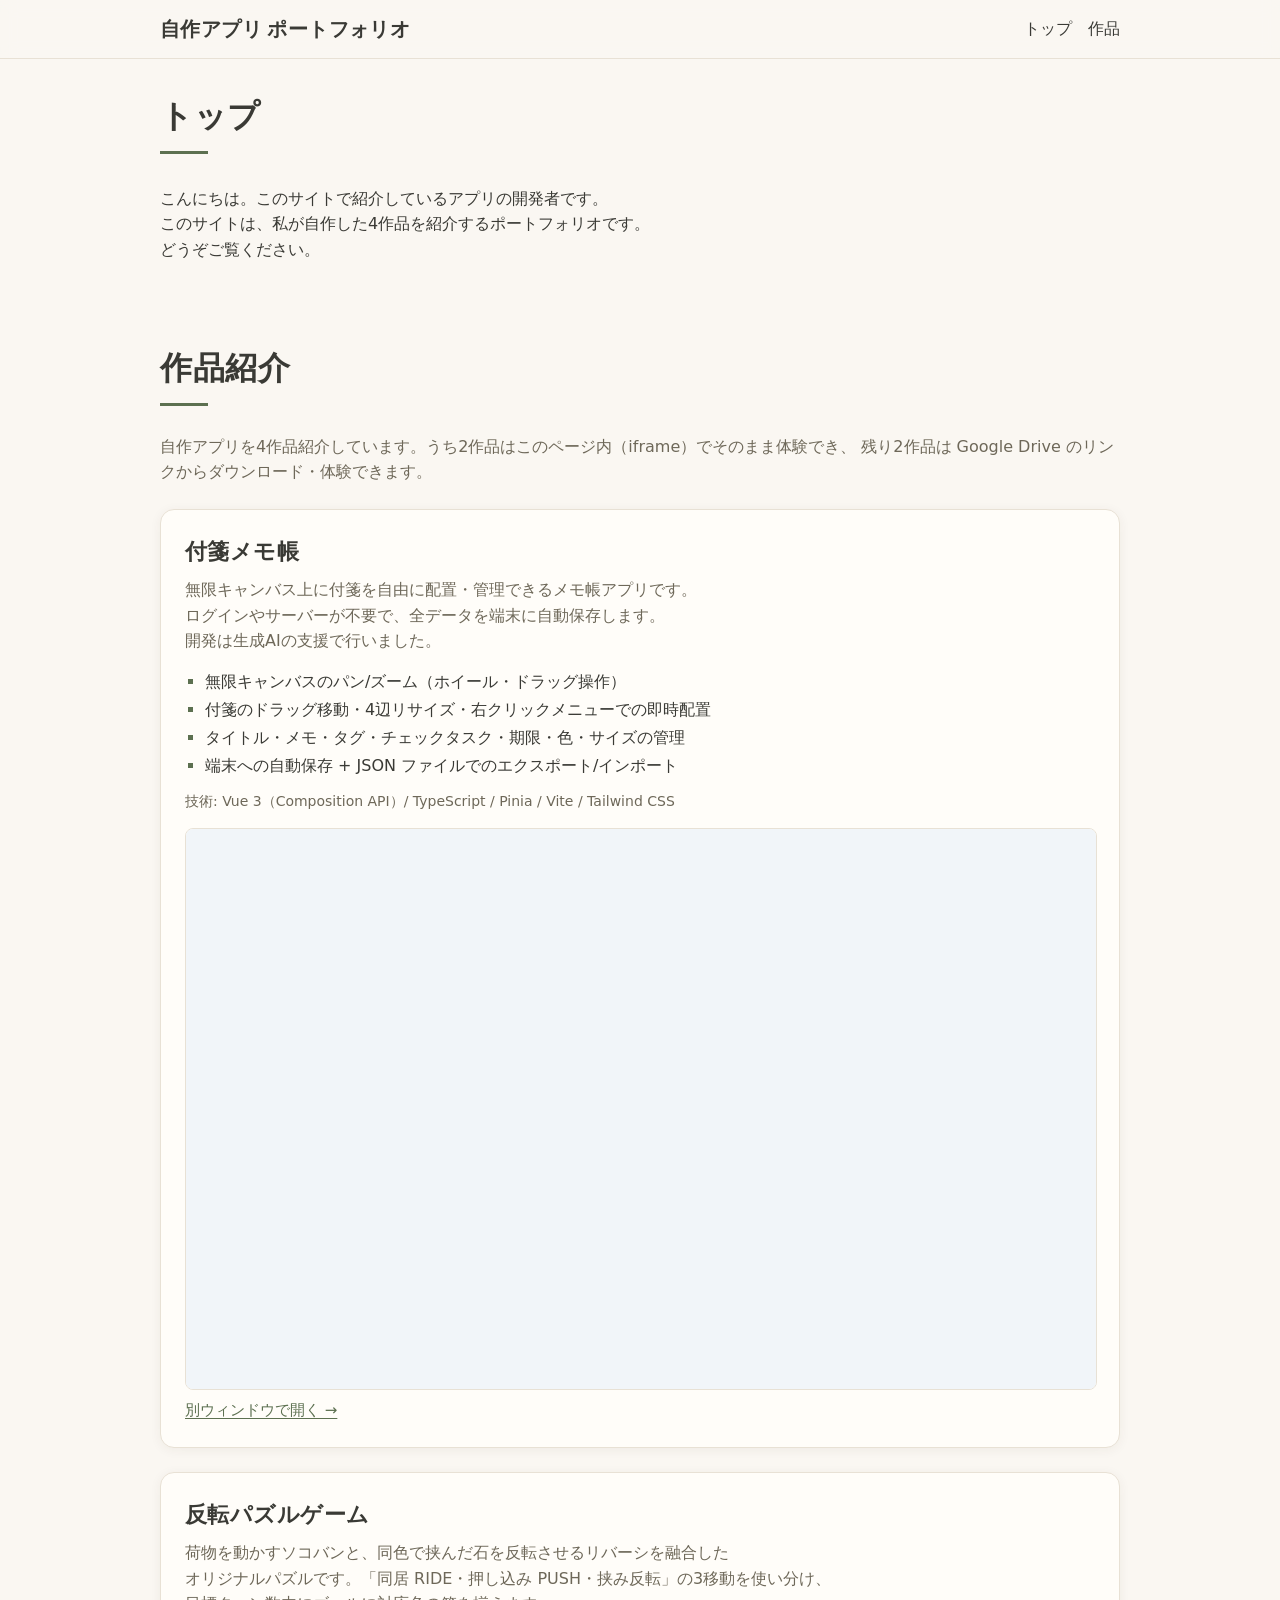
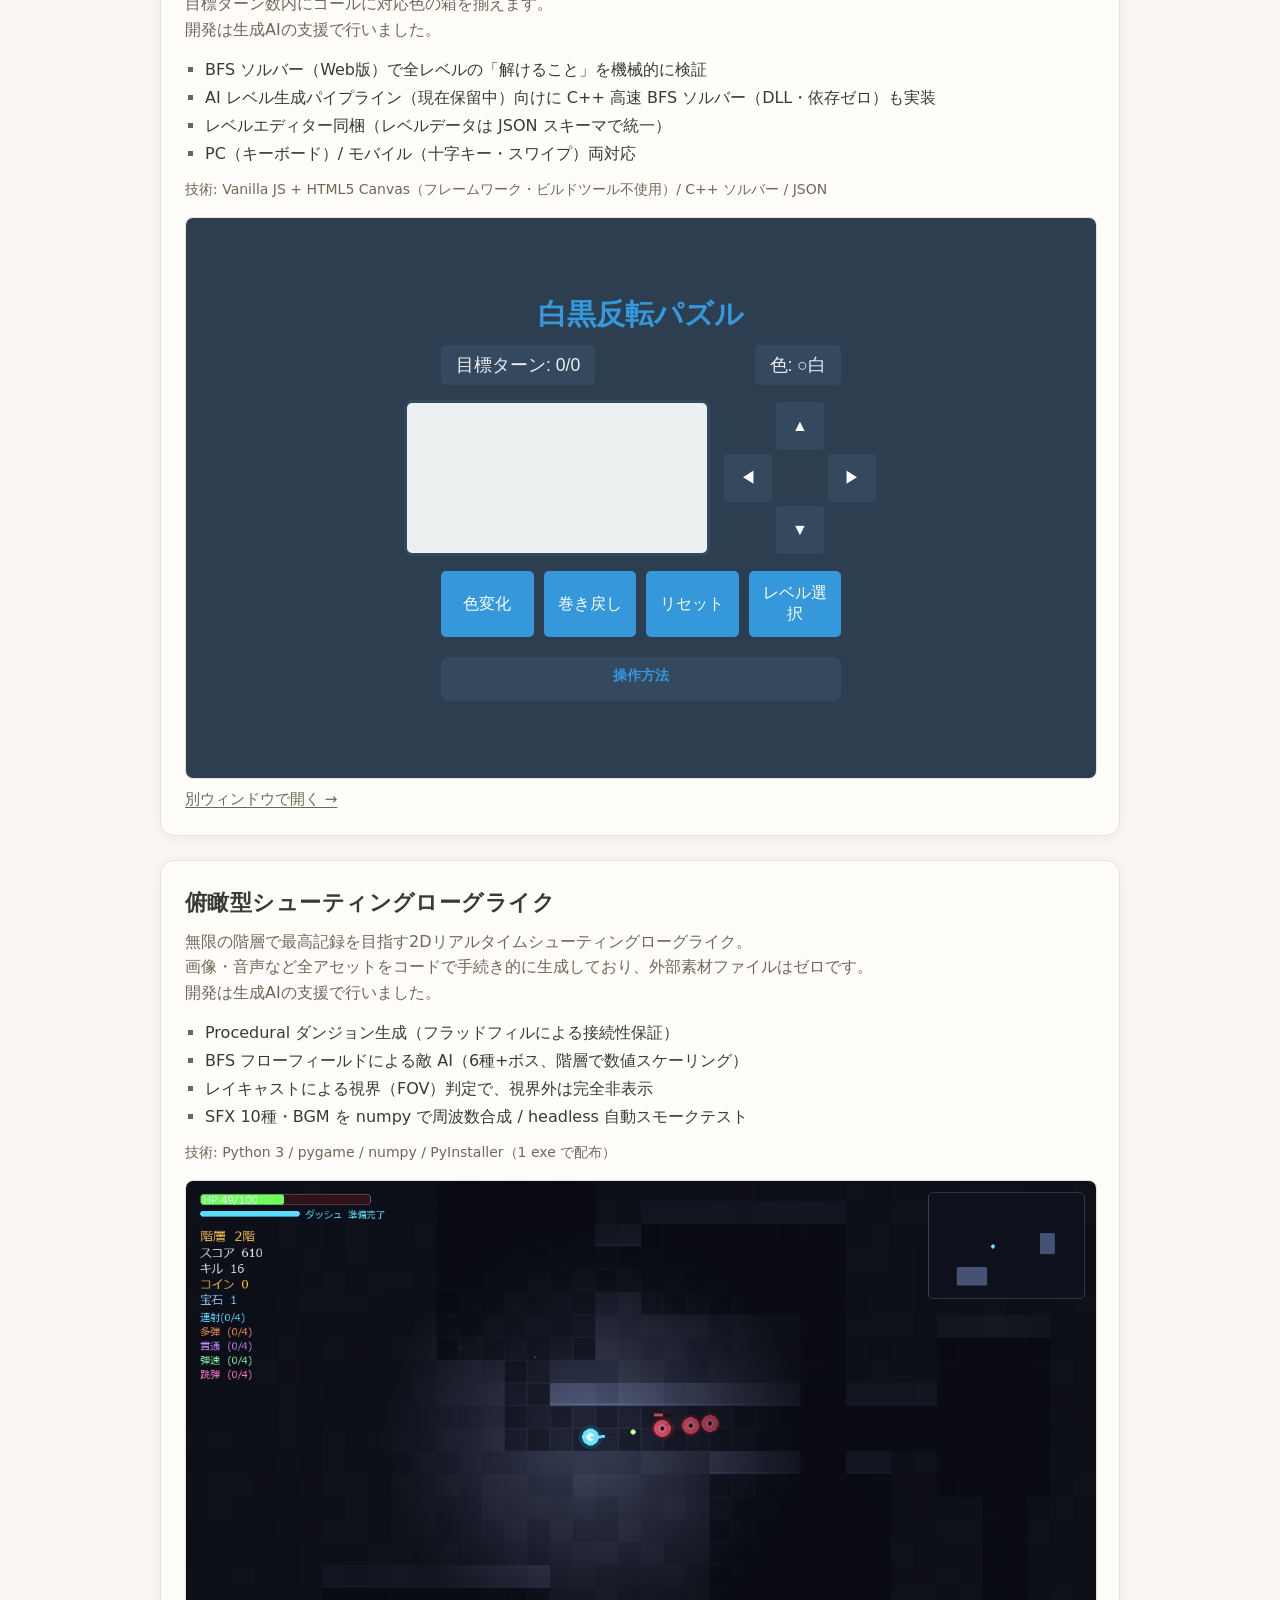
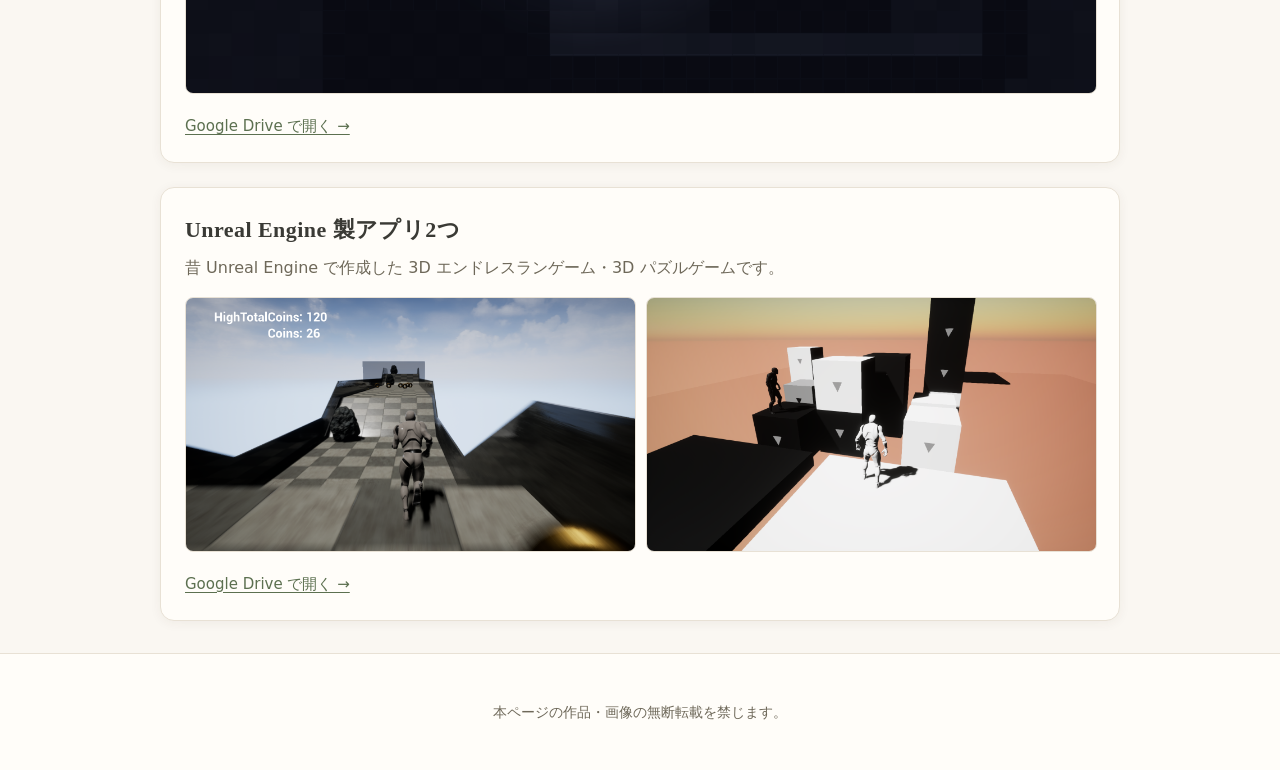
<file: index.html>
<!DOCTYPE html>
<html lang="ja">

<head>
  <meta charset="utf-8">
  <meta name="viewport" content="width=device-width, initial-scale=1">
  <title>自作アプリ ポートフォリオ</title>
  <meta name="description" content="自作アプリ4作品（反転パズルゲーム・付箋メモ帳・その他2作品は Google Drive リンク）を紹介するポートフォリオサイトです。">
  <!-- ファビコン(ブラウザのタブに表示される小アイコン)
       背景 #faf7f2 に #5c7050 の左上→右下スラッシュ。
       生成スクリプト: 直下フォルダの gen_favicon.py (16/32/48/64px) -->
  <link rel="icon" href="favicon.ico">

  <!-- CSP(防御の二重化): このページは JS を使わず、読むのは style.css と iframe(同一フォルダ)のみなので、
       同一オリジンの 'self' のみ許可する。
       - 外部リンク(Google Drive 等)はクリックによるナビゲーションのため CSP の対象外。
       - メールを mailto: リンクで掲載した場合は、frame-src に mailto: を併記して再有効化が必要。
- 注意: frame-ancestors(このページを誰が iframe に埋め込めるかの制限)は meta では無視される仕様。
          GitHub Pages はレスポンスヘッダを設定できないため、frame-ancestors は未設定(projectManage/05 文書参照)。 -->
  <meta http-equiv="Content-Security-Policy"
    content="default-src 'self'; script-src 'self'; style-src 'self'; img-src 'self' data:; font-src 'self' data:; connect-src 'self'; frame-src 'self'; object-src 'none'; base-uri 'self'">

  <!-- サイト全体のスタイル CSS(このページで外部から読むのはこの 1 ファイルだけ) -->
  <link rel="stylesheet" href="style.css">
</head>

<body>

  <!-- キーボードの Tab キーで「本文へスキップ」できるようにするリンク
       (マウスでは見えない、キーボードでフォーカスしたときだけ表示) -->
  <a class="skip-link" href="#main">本文へスキップ</a>

  <!-- ============================================================
       ヘッダー(ヘッダーはスクロールしても上に見えるように sticky)
       ============================================================ -->
  <header class="site-header">
    <div class="container">
      <h1 class="site-name">
        <a href="#about">自作アプリ ポートフォリオ</a>
      </h1>

      <!-- ナビゲーション(各セクションへのジャンプリンク) -->
      <nav class="nav" aria-label="ページ内ナビ">
        <a href="#about">トップ</a>
        <a href="#works">作品</a>
      </nav>
    </div>
  </header>

  <!-- ============================================================
       メイン(ページ本体)
       ============================================================ -->
  <main id="main">

    <!-- ------------------------------------------------------------
         セクション 1: トップ(軽い自己紹介+サイト案内)
         ------------------------------------------------------------ -->
    <section class="section" id="about">
      <div class="container">
        <h2 class="section-title">トップ</h2>
        <p>
          こんにちは。このサイトで紹介しているアプリの開発者です。<br>
          このサイトは、私が自作した4作品を紹介するポートフォリオです。<br>
          どうぞご覧ください。
        </p>
      </div>
    </section>

    <!-- ------------------------------------------------------------
         セクション 2: 作品紹介(iframe × 2 + Google Drive リンク × 2)
         ------------------------------------------------------------ -->
    <section class="section" id="works">
      <div class="container">
        <h2 class="section-title">作品紹介</h2>
        <p class="section-subtitle">
          自作アプリを4作品紹介しています。うち2作品はこのページ内（iframe）でそのまま体験でき、
          残り2作品は Google Drive のリンクからダウンロード・体験できます。
        </p>

        <!-- 作品 1: 付箋メモ帳 -->
        <article class="work-card">
          <h3>付箋メモ帳</h3>
          <p class="work-desc">
            無限キャンバス上に付箋を自由に配置・管理できるメモ帳アプリです。<br>
            ログインやサーバーが不要で、全データを端末に自動保存します。<br>
            開発は生成AIの支援で行いました。
          </p>
          <ul class="work-points">
            <li>無限キャンバスのパン/ズーム（ホイール・ドラッグ操作）</li>
            <li>付箋のドラッグ移動・4辺リサイズ・右クリックメニューでの即時配置</li>
            <li>タイトル・メモ・タグ・チェックタスク・期限・色・サイズの管理</li>
            <li>端末への自動保存 + JSON ファイルでのエクスポート/インポート</li>
          </ul>
          <p class="work-tech">技術: Vue 3（Composition API）/ TypeScript / Pinia / Vite / Tailwind CSS</p>

          <!-- iframe = 別のページを「枠」の中に埋め込むための要素
                title: スクリーンリーダー(画面の音声読み上げ)に作品の内容を伝えるための説明
                loading="lazy": 画面に近づいてから読み込む遅延読み込み
               sandbox は付けない(理由は下) -->
          <!-- 作品は同一オリジン(同じフォルダ)にあるため、
               sandbox(iframe の権限制限)は不要です。
               付箋メモ帳は localStorage を使うため、仮に sandbox を付けた場合は
               allow-same-origin を併用する必要があります(付けない方針)。 -->
          <!-- 注意: 付箋メモ帳は type="module" のため file:// では開けず
               確認は HTTP サーバーで行ってください。
               (詳細は projectManage/04-embed-sticky-note.md) -->
          <div class="frame-box">
            <iframe src="subpage_StickyNote_To-Do_List/" title="付箋メモ帳のデモ" loading="lazy">
            </iframe>
          </div>

          <!-- iframe が開けない場合への保険として、別ウィンドウで開くリンク -->
          <a class="open-link" href="subpage_StickyNote_To-Do_List/">
            別ウィンドウで開く →
          </a>
        </article>

        <!-- 作品 2: 反転パズルゲーム -->
        <article class="work-card">
          <h3>反転パズルゲーム</h3>
          <p class="work-desc">
            荷物を動かすソコバンと、同色で挟んだ石を反転させるリバーシを融合した<br>
            オリジナルパズルです。「同居 RIDE・押し込み PUSH・挟み反転」の3移動を使い分け、<br>
            目標ターン数内にゴールに対応色の箱を揃えます。<br>
            開発は生成AIの支援で行いました。
          </p>
          <ul class="work-points">
            <li>BFS ソルバー（Web版）で全レベルの「解けること」を機械的に検証</li>
            <li>AI レベル生成パイプライン（現在保留中）向けに C++ 高速 BFS ソルバー（DLL・依存ゼロ）も実装</li>
            <li>レベルエディター同梱（レベルデータは JSON スキーマで統一）</li>
            <li>PC（キーボード）/ モバイル（十字キー・スワイプ）両対応</li>
          </ul>
          <p class="work-tech">技術: Vanilla JS + HTML5 Canvas（フレームワーク・ビルドツール不使用）/ C++ ソルバー / JSON</p>

          <!-- iframe (上の付箋メモ帳と同じ理由で sandbox なし)
               作品は「白黒パズルゲーム」自体が同一オリジン(同じフォルダ)にあるため、
               sandbox(iframe の権限制限)は不要です。 -->
          <div class="frame-box">
            <iframe src="subpage_inversion_puzzleGame/" title="白黒反転パズルゲームのデモ(白黒反転×リバーシ)" loading="lazy">
            </iframe>
          </div>

          <a class="open-link" href="subpage_inversion_puzzleGame/">
            別ウィンドウで開く →
          </a>
        </article>

        <!-- 作品 3: 俯瞰型シューティングローグライク(Google Drive リンク)
             iframe で埋め込めないので、名前・説明・Drive リンクのみ提示する。
             外部リンクなので target="_blank" rel="noopener" を付ける。 -->
        <article class="work-card">
          <h3>俯瞰型シューティングローグライク</h3>
          <p class="work-desc">
            無限の階層で最高記録を目指す2Dリアルタイムシューティングローグライク。<br>
            画像・音声など全アセットをコードで手続き的に生成しており、外部素材ファイルはゼロです。<br>
            開発は生成AIの支援で行いました。
          </p>
          <ul class="work-points">
            <li>Procedural ダンジョン生成（フラッドフィルによる接続性保証）</li>
            <li>BFS フローフィールドによる敵 AI（6種+ボス、階層で数値スケーリング）</li>
            <li>レイキャストによる視界（FOV）判定で、視界外は完全非表示</li>
            <li>SFX 10種・BGM を numpy で周波数合成 / headless 自動スモークテスト</li>
          </ul>
          <p class="work-tech">技術: Python 3 / pygame / numpy / PyInstaller（1 exe で配布）</p>
          <!-- スクリーンショット(作品のサムネイル。同じフォルダ内なので CSP は変更不要) -->
          <div class="work-media">
            <img src="images/shooter-roguelike.png"
              alt="俯瞰型シューティングローグライクのスクリーンショット（暗いダンジョン・ネオン風のドットキャラ・右下のミニマップ）"
              loading="lazy">
          </div>
          <a class="open-link" href="https://drive.google.com/file/d/1xkpP_lIa9QJGqptc31HvReGniFCcrPeO/view?usp=sharing"
            target="_blank" rel="noopener">
            Google Drive で開く →
          </a>
        </article>

        <!-- 作品 4: Unreal Engine 製アプリ集(zip・Google Drive リンク)
             同様に iframe なしで、Drive リンクからダウンロードして体験する形。 -->
        <article class="work-card">
          <h3>Unreal Engine 製アプリ2つ</h3>
          <p class="work-desc">
            昔 Unreal Engine で作成した 3D エンドレスランゲーム・3D パズルゲームです。
          </p>
          <!-- 2作品のスクリーンショットを横に2枚並べて提示 -->
          <div class="work-gallery">
            <img src="images/ue4-endless-runner.png" alt="Unreal Engine 製の3D エンドレスランゲームのスクリーンショット" loading="lazy">
            <img src="images/ue4-puzzle.png" alt="Unreal Engine 製の3D パズルゲームのスクリーンショット" loading="lazy">
          </div>
          <a class="open-link" href="https://drive.google.com/file/d/1MQ4qNojA8Aj94VcCPi1uTk0CzJrMk6jt/view?usp=sharing"
            target="_blank" rel="noopener">
            Google Drive で開く →
          </a>
        </article>
      </div>
    </section>

  </main>

  <!-- ============================================================
       フッター(ページの一番下)
       ============================================================ -->
  <footer class="site-footer">
    <div class="container">
      <p>本ページの作品・画像の無断転載を禁じます。</p>
    </div>
  </footer>

</body>

</html>
</file>
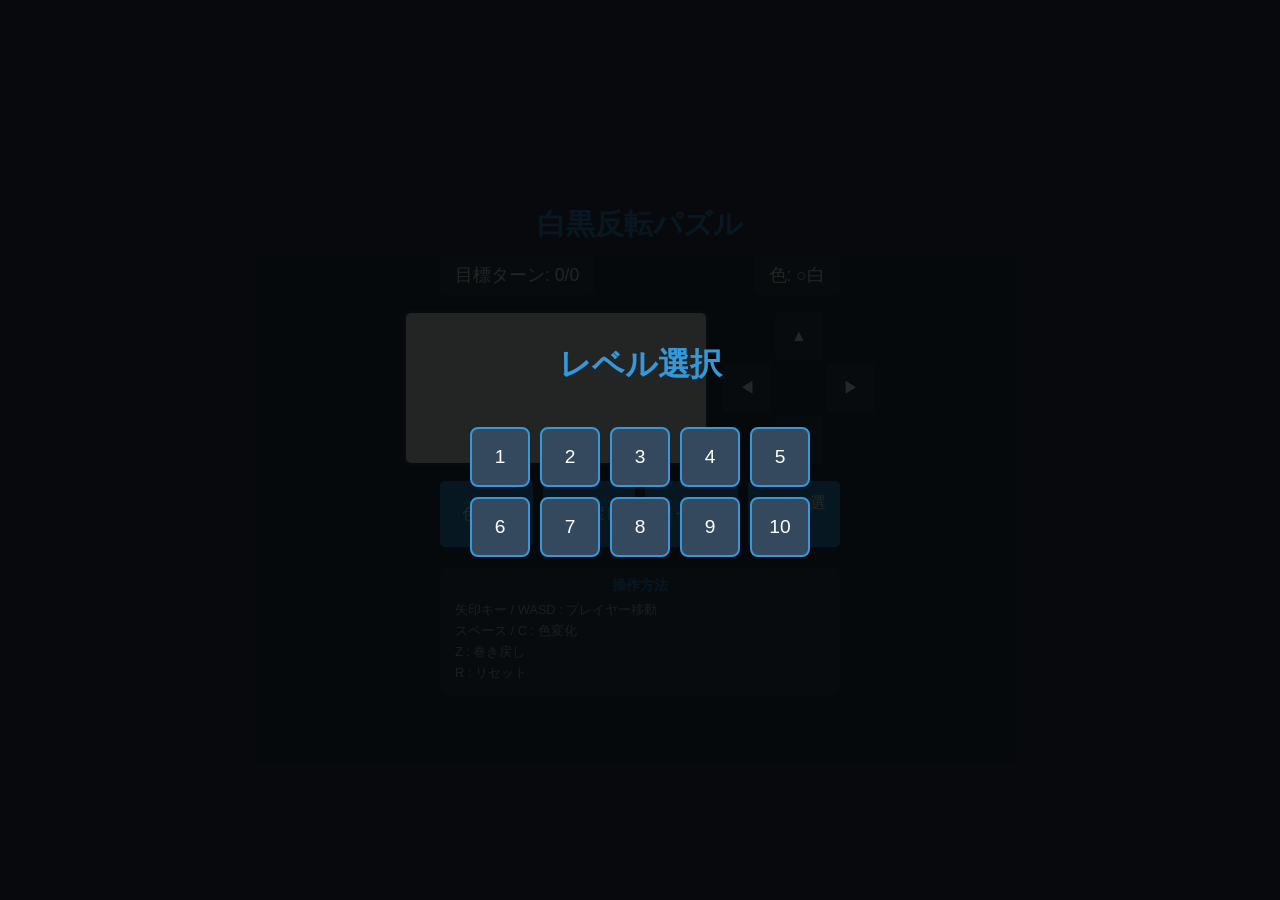
<file: subpage_inversion_puzzleGame/index.html>
<!DOCTYPE html>
<html lang="ja">
<head>
  <meta charset="UTF-8">
  <meta name="viewport" content="width=device-width, initial-scale=1.0, maximum-scale=1.0, user-scalable=no">
  <meta http-equiv="Content-Security-Policy" content="default-src 'self'; script-src 'self'; style-src 'self'; img-src 'self' data:; connect-src 'self'">
  <link rel="icon" href="favicon.ico">
  <title>白黒反転パズル</title>
  <link rel="stylesheet" href="css/style.css">
</head>
<body>
  <div id="app">
    <header>
      <h1>白黒反転パズル</h1>
      <div id="status-bar">
        <span id="turn-display">目標ターン: 0/0</span>
        <span id="color-display">色: ○白</span>
      </div>
    </header>
    <main>
      <div id="game-area">
        <canvas id="game-canvas"></canvas>
        <div id="d-pad">
          <div class="d-pad-spacer"></div>
          <button class="d-pad-btn" data-dir="up" aria-label="上">▲</button>
          <div class="d-pad-spacer"></div>
          <button class="d-pad-btn" data-dir="left" aria-label="左">◀</button>
          <div class="d-pad-center"></div>
          <button class="d-pad-btn" data-dir="right" aria-label="右">▶</button>
          <div class="d-pad-spacer"></div>
          <button class="d-pad-btn" data-dir="down" aria-label="下">▼</button>
          <div class="d-pad-spacer"></div>
        </div>
      </div>
      <div id="controls-dpad">
        <div id="controls">
          <button id="btn-color-change">色変化</button>
          <button id="btn-undo">巻き戻し</button>
          <button id="btn-reset">リセット</button>
          <button id="btn-level-select">レベル選択</button>
        </div>
        <div id="d-pad-portrait">
          <div class="d-pad-spacer"></div>
          <button class="d-pad-btn" data-dir="up" aria-label="上">▲</button>
          <div class="d-pad-spacer"></div>
          <button class="d-pad-btn" data-dir="left" aria-label="左">◀</button>
          <div class="d-pad-center"></div>
          <button class="d-pad-btn" data-dir="right" aria-label="右">▶</button>
          <div class="d-pad-spacer"></div>
          <button class="d-pad-btn" data-dir="down" aria-label="下">▼</button>
          <div class="d-pad-spacer"></div>
        </div>
      </div>
      <div id="help-section">
        <h3>操作方法</h3>
        <div id="help-pc" class="hidden">
          <p>矢印キー / WASD : プレイヤー移動</p>
          <p>スペース / C : 色変化</p>
          <p>Z : 巻き戻し</p>
          <p>R : リセット</p>
        </div>
        <div id="help-mobile" class="hidden">
          <p>十字キーボタン / パズルスワイプ : プレイヤー移動</p>
          <p>「色変化」ボタン : 色変化</p>
          <p>「巻き戻し」ボタン : 1ターン戻す</p>
          <p>「リセット」ボタン : 最初からやり直す</p>
        </div>
      </div>
    </main>
    <div id="level-select" class="hidden">
      <h2>レベル選択</h2>
      <div id="level-grid"></div>
    </div>
    <div id="message-overlay" class="hidden">
      <div id="message-box">
        <h2 id="message-title"></h2>
        <p id="message-text"></p>
        <div id="message-buttons"></div>
      </div>
    </div>
  </div>
  <script src="js/levels.js"></script>
  <script src="js/loadlevels.js"></script>
  <script src="js/render.js"></script>
  <script src="js/rules.js"></script>
  <script src="js/game.js"></script>
  <script src="js/input.js"></script>
  <script src="js/ui.js"></script>
  <script src="js/main.js"></script>
</body>
</html>
</file>
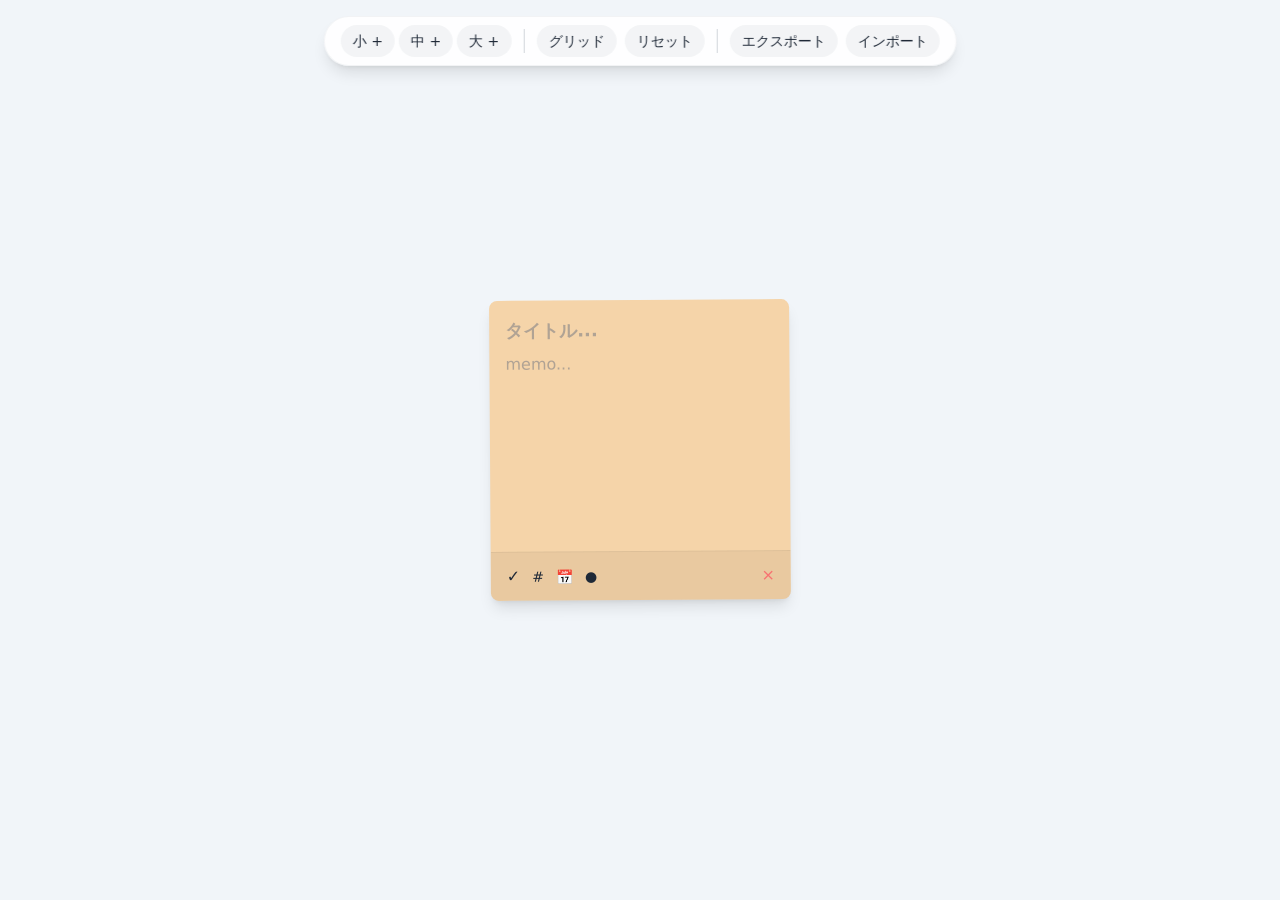
<file: subpage_StickyNote_To-Do_List/index.html>
<!DOCTYPE html>
<html lang="ja">

<head>
  <meta charset="UTF-8" />
  <meta name="viewport" content="width=device-width, initial-scale=1.0, maximum-scale=1.0, user-scalable=no" />
  <meta http-equiv="Content-Security-Policy"
    content="default-src 'self'; script-src 'self'; style-src 'self'; img-src 'self' data:; font-src 'self' data:; connect-src 'self'; object-src 'none'; base-uri 'self'" />
  <link rel="icon" type="image/svg+xml" href="./favicon.svg" />
  <link rel="icon" type="image/x-icon" sizes="16x16 32x32 48x48" href="./favicon.ico" />
  <title>StickyNote To-Do</title>
  <script type="module" crossorigin src="./assets/index-BU7TmOU6.js"></script>
  <link rel="stylesheet" crossorigin href="./assets/index-DiC_dYvA.css">
</head>

<body class="bg-slate-100 overflow-hidden">
  <div id="app"></div>
</body>

</html>
</file>
<file: style.css>
/* ============================================================
   Integrated_MySite — サイト全体のスタイル
   （HTML/CSS は初心者が読みやすいことを最優先に書いています）
   ------------------------------------------------------------
   このファイルの構成:
   0. テーマ(色の設定)
   1. 基本(リセット・フォント・共通ルール)
   2. レイアウト(中央寄せのコンテナ等)
   3. スキップリンク(キーボード用)
   4. ヘッダー(サイト名・ナビ)
   5. セクション共通
   6. 作品紹介(iframe コンテナ)
   7. フッター
   8. レスポンシブ(モバイル対応)
   9. アクセシビリティ
   ============================================================ */

/* ============================================================
    0. テーマ(色・フォント・影の設定)
    ------------------------------
    色・フォント・影が 1 か所にまとまっていて、後で変えやすいようにしています。
    「--変数名: 値;」は "CSS 変数(カスタムプロパティ)" と呼ばれ、
    下で var(--変数名) と書いて使い回します。
    ============================================================ */
:root {
  /*
   * 配色方針:「派手じゃないけど少しおしゃれに」
   * ・背景は純白ではなく、あたたかいクリーム色(雑誌のような柔らかさ)
   * ・アクセントは 1 色だけ鼠緑(くすんだグリーン)にして、リンクや強調にだけ使う
   */

  /* 背景と文字 */
  --bg: #faf7f2;
  /* ページ全体の背景色(クリーム) */
  --fg: #3a3a35;
  /* 本文の文字色(あたたかいチャコール) */
  --fg-muted: #6e6859;
  /* 薄い文字(説明・フッター)。背景に対して WCAG AA(4.5:1)以上を確保 */

  /*
   * アクセント(差し色)は 1 色だけ決めて、リンクや強調に使う。
   * 色味は鼠緑のまま、文字の視認性(WCAG AA 4.5:1)が達する濃さに調整済み。
   */
  --accent: #5c7050;
  /* アクセントのメイン(鼠緑) */
  --accent-dark: #48593f;
  /* hover 用の濃い鼠緑 */

  /* カード・枠線・影 */
  --card: #fffdf9;
  /* カード(作品カード等)の背景(白より少しクリーム寄り) */
  --border: #e8e1d5;
  /* 薄い線の枠線(あたたかいライトグレー) */
  --shadow-sm: 0 2px 12px rgba(60, 55, 40, 0.06);
  /* カードの常態のやわらかい影 */
  --shadow-md: 0 8px 24px rgba(60, 55, 40, 0.10);
  /* hover 時の少し強めの影 */

  /*
   * フォントは 2 種類(どちらも端末にもともとあるシステムフォント):
   * ・見出し(h1/h2/h3)= 明朝系(serif)。雑誌のようなエディトリアルな質感が出る
   * ・本文(body)= ゴシック系(sans-serif)。読みやすいのでそのまま
   * 順番は優先順。手前にあるフォントが端末に無い場合は後ろへフォールバックします。
   */
  --font-serif: "Yu Mincho", "YuMincho",
    "Hiragino Mincho ProN", "Hiragino Mincho Pro",
    "BIZ UDPMincho", "Noto Serif JP", "MS Mincho", serif;
  --font-sans: system-ui, -apple-system, "Segoe UI",
    "Hiragino Kaku Gothic ProN", "Noto Sans JP", sans-serif;
}

/* ============================================================
   1. 基本(リセット・フォント・共通ルール)
   ------------------------------------------------------------
   "リセット" = ブラウザごとに異なる既定の余白を揃えること。
   ============================================================ */

/* HTML 全体の設定 */
html {
  /* リンクにジャンプしたとき、スクロールが滑らかになる */
  scroll-behavior: smooth;
  /* ヘッダーが固定で重なる分だけ、ジャンプ位置を上げるための余白 */
  scroll-padding-top: 6rem;
}

/* body = 画面全体。余白を 0 にして背景・文字色を決める */
body {
  margin: 0;
  background-color: var(--bg);
  color: var(--fg);

  /*
   * フォントは「システムフォント」(端末がもともと持っているフォント)を使う。
   * インターネットからフォントをダウンロードしないので、
   * 読み込みが速く、オフラインでもある程度綺麗に表示されます。
   * 本文はゴシック系(sans-serif)で読みやすいフォント。
   */
  font-family: var(--font-sans);
  font-size: 16px;
  line-height: 1.6;
  /* 行間のゆとり。読みやすさのため */
}

/*
 * 見出し(h1/h2/h3)だけ明朝系(serif)にする。
 * 本文のゴシック系(sans-serif)との対比が出ることで、
 * 「派手じゃないけど少しおしゃれな」雑誌風の質感が出ます。
 * letter-spacing で字間を少し広げると、明朝はより上品に見えます。
 */
h1,
h2,
h3 {
  font-family: var(--font-serif);
  letter-spacing: 0.02em;
}

/* リンク共通(色・飾り) */
a {
  color: var(--accent);
  text-decoration: underline;
  /* 下線があるのはアクセシビリティ上好み */
  text-underline-offset: 0.2em;
  /* 下線を少し離して、明朝文字と被らないように */
}

/* リンクをホバー(マウスをのせる)したときに濃くする */
a:hover {
  color: var(--accent-dark);
}

/* ============================================================
   2. レイアウト(中央寄せのコンテナ等)
   ------------------------------------------------------------
   ウィンドウ幅が広いと、本文が左右に伸びすぎて読みにくいので、
   コンテナで最大幅を決めて中央寄せにする。
   ============================================================ */

/* コンテナ = 中身を最大 960px まで中央に置く枠 */
.container {
  max-width: 960px;
  margin: 0 auto;
  /* 左右の余白を自動で等分(=中央寄せ) */
  padding-left: 1.5rem;
  padding-right: 1.5rem;
}

/* 見出しの共通(本文の h2) */
h2 {
  /*
   * clamp(下限, 推奨値, 上限) = 画面幅に応じてサイズが滑らかに変化し、
   * それでも下限〜上限の範囲内に収まる関数。
   * メディアクエリを増やさずに、スマホ〜大画面まで自然な大きさに見えます。
   */
  font-size: clamp(1.5rem, 1.2rem + 1.2vw, 2rem);
  margin: 0 0 1rem;
}

/* ============================================================
   3. スキップリンク(キーボード用)
   ------------------------------------------------------------
   キーボードの Tab キーでページを操作する人用。
   画面の先頭に「本文へスキップ」というリンクを置き、
   通常は隠していて、フォーカス(選択)されたときだけ見せる。
   ============================================================ */
.skip-link {
  position: absolute;
  top: -3rem;
  /* 隠す(画面の上に出す) */
  left: 1rem;
  background-color: var(--accent);
  color: #ffffff;
  padding: 0.5rem 1rem;
  border-radius: 0 0 8px 8px;
  text-decoration: none;
  z-index: 100;
}

/* フォーカスされたときだけ見せる */
.skip-link:focus {
  top: 0;
}

/* ============================================================
   4. ヘッダー(サイト名・ナビ)
   ------------------------------------------------------------
   固定(fixed)で、スクロールしても見えるようにする。
   ============================================================ */
.site-header {
  position: sticky;
  /* 上に来ると止まる。fixed より軽量 */
  top: 0;
  z-index: 10;
  background-color: rgba(250, 247, 242, 0.85);
  /* クリームの半透明(背景色と同じ系統) */
  border-bottom: 1px solid var(--border);

  /*
   * backdrop-filter: ヘッダーの"うしろ"を見ながらぼかす効果。
   * CSS のみで書けるので、JavaScript 不要。
   * Safari 系ブラウザ向けの -webkit- 付きも併記しておくと安全です。
   */
  backdrop-filter: blur(8px);
  -webkit-backdrop-filter: blur(8px);
}

/* ヘッダーの中身は flex 並び(左に名前、右にナビ) */
.site-header .container {
  display: flex;
  align-items: center;
  /* 縦の中心を揃える */
  justify-content: space-between;
  /* 左右に分ける */
  flex-wrap: wrap;
  /* 幅が狭いとき、ナビが折り返せるように */
  gap: 0.5rem 1rem;
  padding-top: 0.75rem;
  padding-bottom: 0.75rem;
}

/* サイト名 h1(見出し共通で明朝系になるため、少し強調) */
.site-header .site-name {
  margin: 0;
  font-size: 1.25rem;
  font-weight: 700;
}

/* サイト名をリンクでトップ(#about)までジャンプさせる */
.site-name a {
  text-decoration: none;
  color: var(--fg);
}

/* ナビの中のリンク */
.nav {
  display: flex;
  flex-wrap: wrap;
  /* 狭いとき折り返す */
  gap: 0.25rem 1rem;
}

.nav a {
  display: inline-block;
  padding: 0.25rem 0;
  text-decoration: none;
  color: var(--fg);
  font-weight: 500;
}

/* ナビのリンクにホバーでアクセント色 */
.nav a:hover {
  color: var(--accent);
}

/* ============================================================
   5. セクション共通
   ============================================================ */
.section {
  /* セクション上下に大きめの余白。広い余白は「呼吸感」と呼ばれ、上品さを生む */
  padding: 2rem 0;
}

/* セクション見出し h2
   太い下線ではなく、::after で"見出しの下の短いアクセント線"を描く。
   ::after = その要素の"最後"に、見えない箱を 1 つ追加できる擬似要素。
   全幅の下線より短線の方が、エディトリアル(雑誌風)で洗練された印象になります。 */
.section-title {
  color: var(--fg);
  display: inline-block;
  position: relative;
  /* ::after を見出しの座標基準で置くため */
  padding-bottom: 0.75rem;
}

/* 短いアクセント線(装飾) */
.section-title::after {
  content: "";
  /* 見える文字を空にする(線だけ出したい) */
  position: absolute;
  /* 見出しの真下に重ねて置く */
  left: 0;
  bottom: 0;
  width: 3rem;
  /* 線は 3rem(48px)だけ。全幅にしない */
  height: 3px;
  background-color: var(--accent);
}

/* セクション見出しの下にある短い説明文 */
.section-subtitle {
  margin: 0.75rem 0 0;
  color: var(--fg-muted);
}

/* ============================================================
   6. 作品紹介(iframe コンテナ)
   ------------------------------------------------------------
   各作品を「カード」にまとめる。
   ============================================================ */

/* 作品カード 1 枚(影と角丸で"ふわっとした質感"を出す) */
.work-card {
  background-color: var(--card);
  border: 1px solid var(--border);
  border-radius: 14px;
  padding: 1.5rem;
  margin-top: 1.5rem;
  box-shadow: var(--shadow-sm);
  /* 常態のやわらかい影 */

  /*
   * transition = 状態が変わったとき(こちらへ移動したとき等)、
   * 値をいきなり切り替えず、時間をかけて滑らかに変化させる指定。
   * transform と box-shadow の 2 つだけ滑らかにします。
   */
  transition: transform 0.25s ease, box-shadow 0.25s ease;
}

/* hover(マウスをのせる)したとき、カードが少し浮き上がる。
   "micro-interaction(微細な動き)"と呼ばれ、サイトが"生きている"印象になります。 */
.work-card:hover {
  transform: translateY(-3px);
  /* 3px だけ上に */
  box-shadow: var(--shadow-md);
  /* 影が強くなる → 浮いているように見える */
}

/* 見出し h3 */
.work-card h3 {
  margin: 0 0 0.5rem;
  font-size: 1.375rem;
}

/* 作品説明 */
.work-card .work-desc {
  margin: 0 0 1rem;
  color: var(--fg-muted);
}

/* 作品の特長箇条書き（説明の下・iframe/画像の上に出す） */
.work-card .work-points {
  margin: 0 0 0.75rem;
  padding-left: 1.25rem;
  list-style: square;
  /* 四角いマーカー */
}

/* マーカー(■)だけアクセント色に */
.work-card .work-points li::marker {
  color: var(--accent);
}

.work-card .work-points li {
  margin-bottom: 0.25rem;
  line-height: 1.5;
}

/* 使用技術の1行（小さめの補足情報として扱う） */
.work-card .work-tech {
  margin: 0 0 1rem;
  font-size: 0.875rem;
  color: var(--fg-muted);
}

/* スクリーンショット(iframe で開けない Drive 作品用)
   幅はカードいっぱいに伸び、高さは元の比率を保つ */
.work-card .work-media,
.work-card .work-gallery {
  margin: 0 0 0.75rem;
}

.work-card .work-media img,
.work-card .work-gallery img {
  display: block;
  width: 100%;
  height: auto;
  border: 1px solid var(--border);
  border-radius: 8px;
}

/* 2枚並べるギャラリー（Unreal Engine 作品用） */
.work-card .work-gallery {
  display: grid;
  grid-template-columns: 1fr 1fr;
  gap: 0.75rem;
}

/*
 * 枠 = iframe を包む箱。
 *
 * 高さ 560px を「固定」で与えている理由:
 *   iframe はデフォルトで高さが 150px 程度にしかならないため、
 *   外側の箱に必ず高さを設定する必要があります。
 *   本サイトは JavaScript を使わない方針のため、
 *   内容の高さに合わせるには postMessage を使う必要がありますが、
 *   それが不可なので、十分大きく固定して
 *   iframe 内の軽いスクロールは許容する方針にした。
 * (将来、iframe 内容の高さに自動追従させたい場合は、
 *  projectManage/progress.md の「iframe 高さ自動調整」へ)
 */
.frame-box {
  width: 100%;
  height: 560px;
  border: 1px solid var(--border);
  border-radius: 8px;
  overflow: hidden;
  /* 角丸に収めるため */
  background-color: #ffffff;
}

.frame-box iframe {
  width: 100%;
  height: 100%;
  border: 0;
  display: block;
  /* iframe 下に 1px 余白ができる現象を防ぐ */
}

/* 「別ウィンドウで開く」リンク */
.work-card .open-link {
  display: inline-block;
  margin-top: 0.5rem;
  font-size: 0.9375rem;
}

/* ============================================================
    7. フッター
    ============================================================ */
.site-footer {
  border-top: 1px solid var(--border);
  background-color: var(--card);
  /* 末端だけ少しクリームを濃くして、ページを柔らかく閉じる */
  padding: 2rem 0;
  text-align: center;
  color: var(--fg-muted);
  font-size: 0.9rem;
}

/* ============================================================
    9. レスポンシブ(モバイル対応)
   ------------------------------------------------------------
   画面幅 640px 以下(スマホ)で調整する項目だけ書く。
   "max-width" = 「この幅以下のとき」に効く。
   ============================================================ */
@media (max-width: 640px) {

  /* iframe の高さを少し短く(モバイルでは縦が狭い) */
  .frame-box {
    height: 420px;
  }

  /* 作品ギャラリー: モバイルでは2枚の画像を縦積みにする
     (横の幅が半分にならないよう grid の列を 1 つに) */
  .work-card .work-gallery {
    grid-template-columns: 1fr;
  }

  /* セクションの間隔を狭く */
  .section {
    padding: 2.5rem 0;
  }

  /*
   * 見出しは h2 に clamp() を使っているため、
   * 画面が狭くなると自動的に小さくなります(ここで指定は不要)。
   */

  /* ヘッダーの名前とナビが上下に折り返されることを許容
     (flex-wrap を上でもつため、特に追加は不要) */
  .site-header .site-name {
    width: 100%;
    /* 名前を 1 行に */
  }
}

/* ============================================================
    10. アクセシビリティ
    ============================================================ */

/* キーボードでフォーカスしたときだけ太めの輪郭を出す。
   :focus-visible は「キーボード操作のときだけ」効く。
   マウスでは出ないので、視覚的にうるさくならない。 */
a:focus-visible,
iframe:focus-visible {
  outline: 3px solid var(--accent);
  outline-offset: 2px;
}

/*
 * 動きに敏感な人への配慮。
 * prefers-reduced-motion が on の環境では、
 * スムーズスクロールを無効にして、ジャンプを直進にする。
 */
@media (prefers-reduced-motion: reduce) {
  html {
    scroll-behavior: auto;
  }

  /* 動きの演出(カードの浮き上がり・変化)も無効にする */
  .work-card {
    transition: none;
  }

  .work-card:hover {
    transform: none;
  }
}
</file>
<file: subpage_inversion_puzzleGame/css/style.css>
* {
  margin: 0;
  padding: 0;
  box-sizing: border-box;
}

body {
  font-family: 'Segoe UI', Tahoma, Geneva, Verdana, sans-serif;
  background: #2c3e50;
  color: #ecf0f1;
  display: flex;
  justify-content: center;
  align-items: center;
  min-height: 100vh;
  padding: 20px;
}

#app {
  display: flex;
  flex-direction: column;
  align-items: center;
  gap: 15px;
  max-width: 600px;
  width: 100%;
}

header {
  text-align: center;
  width: 100%;
}

header h1 {
  font-size: 1.8rem;
  margin-bottom: 10px;
  color: #3498db;
}

#editor-link {
  color: #3498db;
  text-decoration: none;
  font-size: 0.9rem;
  margin-top: 5px;
  display: inline-block;
}

#editor-link:hover {
  text-decoration: underline;
}

#status-bar {
  display: flex;
  justify-content: space-between;
  font-size: 1.1rem;
  width: 100%;
  max-width: 400px;
  margin: 0 auto;
}

#turn-display, #color-display {
  background: #34495e;
  padding: 8px 15px;
  border-radius: 5px;
}

main {
  display: flex;
  flex-direction: column;
  align-items: center;
  gap: 15px;
}

#game-canvas {
  border: 3px solid #34495e;
  border-radius: 8px;
  background: #ecf0f1;
  max-width: 100%;
}

#game-area {
  display: flex;
  align-items: center;
  gap: 12px;
  justify-content: center;
}

#d-pad {
  display: grid;
  grid-template-columns: repeat(3, 52px);
  grid-template-rows: repeat(3, 52px);
  gap: 0;
  align-content: center;
  user-select: none;
  -webkit-user-select: none;
  flex-shrink: 0;
}

.d-pad-btn {
  width: 52px;
  height: 52px;
  font-size: 1rem;
  background: #34495e;
  color: white;
  border: 2px solid #2c3e50;
  border-radius: 6px;
  cursor: pointer;
  touch-action: none;
  -webkit-tap-highlight-color: transparent;
  display: flex;
  align-items: center;
  justify-content: center;
}

.d-pad-btn:active {
  background: #2980b9;
}

.d-pad-spacer,
.d-pad-center {
  width: 52px;
  height: 52px;
}

#controls-dpad {
  display: flex;
  gap: 12px;
  align-items: flex-start;
  justify-content: center;
  width: 100%;
}

#controls {
  display: flex;
  gap: 10px;
  width: 100%;
  max-width: 400px;
}

#d-pad-portrait {
  display: none;
}

#controls button {
  flex: 1;
  padding: 12px;
  font-size: 1rem;
  background: #3498db;
  color: white;
  border: none;
  border-radius: 5px;
  cursor: pointer;
  transition: background 0.2s;
}

#controls button:hover {
  background: #2980b9;
}

#level-select {
  position: fixed;
  top: 0;
  left: 0;
  width: 100%;
  height: 100%;
  background: rgba(0, 0, 0, 0.85);
  display: flex;
  flex-direction: column;
  justify-content: center;
  align-items: center;
  gap: 20px;
  z-index: 100;
}

#level-select h2 {
  font-size: 2rem;
  color: #3498db;
  margin-bottom: 20px;
}

#level-grid {
  display: grid;
  grid-template-columns: repeat(5, 1fr);
  gap: 10px;
  max-width: 400px;
}

.level-button {
  width: 60px;
  height: 60px;
  font-size: 1.2rem;
  background: #34495e;
  color: white;
  border: 2px solid #3498db;
  border-radius: 8px;
  cursor: pointer;
  transition: all 0.2s;
}

.level-button:hover {
  background: #3498db;
}

/* AI追加レベルボタン */
.level-button.ai-level-btn {
  background: #8e44ad;
  border-color: #9b59b6;
  grid-column: span 5;
  width: 100%;
  height: auto;
  padding: 12px;
  font-size: 1rem;
}

.level-button.ai-level-btn:hover {
  background: #9b59b6;
}

.level-button.ai-month-btn {
  background: #27ae60;
  border-color: #2ecc71;
  grid-column: span 5;
  width: 100%;
  height: auto;
  padding: 12px;
  font-size: 1rem;
}

.level-button.ai-month-btn:hover {
  background: #2ecc71;
}

.level-button.ai-day-btn {
  background: #16a085;
  border-color: #1abc9c;
  grid-column: span 5;
  width: 100%;
  height: auto;
  padding: 12px;
  font-size: 1rem;
}

.level-button.ai-day-btn:hover {
  background: #1abc9c;
}

.level-button.back-btn {
  background: #7f8c8d;
  border-color: #95a5a6;
  grid-column: span 5;
  width: 100%;
  height: auto;
  padding: 12px;
  font-size: 1rem;
}

.level-button.back-btn:hover {
  background: #95a5a6;
}

#message-overlay {
  position: fixed;
  top: 0;
  left: 0;
  width: 100%;
  height: 100%;
  background: rgba(0, 0, 0, 0.8);
  display: flex;
  justify-content: center;
  align-items: center;
  z-index: 200;
}

#message-box {
  background: #34495e;
  padding: 30px;
  border-radius: 10px;
  text-align: center;
  min-width: 300px;
}

#message-title {
  font-size: 1.8rem;
  margin-bottom: 15px;
  color: #3498db;
}

#message-text {
  font-size: 1.1rem;
  margin-bottom: 20px;
}

#message-buttons {
  display: flex;
  flex-direction: column;
  gap: 10px;
}

#message-buttons button {
  padding: 10px 20px;
  font-size: 1rem;
  background: #3498db;
  color: white;
  border: none;
  border-radius: 5px;
  cursor: pointer;
}

#message-buttons button:hover {
  background: #2980b9;
}

.hidden {
  display: none !important;
}

#help-section {
  background: #34495e;
  border-radius: 8px;
  padding: 10px 15px;
  width: 100%;
  max-width: 400px;
  margin-top: 5px;
}

#help-section h3 {
  font-size: 0.85rem;
  color: #3498db;
  margin-bottom: 6px;
  text-align: center;
}

#help-section p {
  font-size: 0.8rem;
  color: #bdc3c7;
  margin: 3px 0;
  line-height: 1.4;
}

@media (max-width: 480px) and (orientation: portrait) {
  header h1 {
    font-size: 1.4rem;
  }

  #status-bar {
    font-size: 0.9rem;
  }

  #game-area {
    flex-direction: column;
    align-items: center;
  }

  #game-area #d-pad {
    display: none;
  }

  #controls-dpad {
    flex-direction: row;
    align-items: flex-start;
    justify-content: center;
    gap: 12px;
    width: 100%;
  }

  #controls {
    flex-direction: column;
    width: auto;
    padding: 0;
  }

  #d-pad-portrait {
    display: grid;
    grid-template-columns: repeat(3, 42px);
    grid-template-rows: repeat(3, 42px);
  }

  #d-pad-portrait .d-pad-btn {
    width: 42px;
    height: 42px;
    font-size: 0.85rem;
  }

  #d-pad-portrait .d-pad-spacer,
  #d-pad-portrait .d-pad-center {
    width: 42px;
    height: 42px;
  }

  #level-grid {
    grid-template-columns: repeat(3, 1fr);
  }
}

@media (max-width: 480px) and (orientation: landscape) {
  header h1 {
    font-size: 1.4rem;
  }

  #status-bar {
    font-size: 0.9rem;
  }

  #d-pad {
    grid-template-columns: repeat(3, 42px);
    grid-template-rows: repeat(3, 42px);
  }

  .d-pad-btn {
    width: 42px;
    height: 42px;
    font-size: 0.85rem;
  }

  .d-pad-spacer,
  .d-pad-center {
    width: 42px;
    height: 42px;
  }

  #level-grid {
    grid-template-columns: repeat(3, 1fr);
  }
}

@media (min-width: 481px) {
  #controls {
    flex-direction: row;
  }
}
</file>
<file: subpage_StickyNote_To-Do_List/assets/index-DiC_dYvA.css>
*,:before,:after,::backdrop{--tw-border-spacing-x:0;--tw-border-spacing-y:0;--tw-translate-x:0;--tw-translate-y:0;--tw-rotate:0;--tw-skew-x:0;--tw-skew-y:0;--tw-scale-x:1;--tw-scale-y:1;--tw-pan-x: ;--tw-pan-y: ;--tw-pinch-zoom: ;--tw-scroll-snap-strictness:proximity;--tw-gradient-from-position: ;--tw-gradient-via-position: ;--tw-gradient-to-position: ;--tw-ordinal: ;--tw-slashed-zero: ;--tw-numeric-figure: ;--tw-numeric-spacing: ;--tw-numeric-fraction: ;--tw-ring-inset: ;--tw-ring-offset-width:0px;--tw-ring-offset-color:#fff;--tw-ring-color:#3b82f680;--tw-ring-offset-shadow:0 0 #0000;--tw-ring-shadow:0 0 #0000;--tw-shadow:0 0 #0000;--tw-shadow-colored:0 0 #0000;--tw-blur: ;--tw-brightness: ;--tw-contrast: ;--tw-grayscale: ;--tw-hue-rotate: ;--tw-invert: ;--tw-saturate: ;--tw-sepia: ;--tw-drop-shadow: ;--tw-backdrop-blur: ;--tw-backdrop-brightness: ;--tw-backdrop-contrast: ;--tw-backdrop-grayscale: ;--tw-backdrop-hue-rotate: ;--tw-backdrop-invert: ;--tw-backdrop-opacity: ;--tw-backdrop-saturate: ;--tw-backdrop-sepia: ;--tw-contain-size: ;--tw-contain-layout: ;--tw-contain-paint: ;--tw-contain-style: }*,:before,:after{box-sizing:border-box;border:0 solid #e5e7eb}:before,:after{--tw-content:""}html,:host{-webkit-text-size-adjust:100%;tab-size:4;font-feature-settings:normal;font-variation-settings:normal;-webkit-tap-highlight-color:transparent;font-family:ui-sans-serif,system-ui,sans-serif,Apple Color Emoji,Segoe UI Emoji,Segoe UI Symbol,Noto Color Emoji;line-height:1.5}body{line-height:inherit;margin:0}hr{height:0;color:inherit;border-top-width:1px}abbr:where([title]){-webkit-text-decoration:underline dotted;text-decoration:underline dotted}h1,h2,h3,h4,h5,h6{font-size:inherit;font-weight:inherit}a{color:inherit;-webkit-text-decoration:inherit;text-decoration:inherit}b,strong{font-weight:bolder}code,kbd,samp,pre{font-feature-settings:normal;font-variation-settings:normal;font-family:ui-monospace,SFMono-Regular,Menlo,Monaco,Consolas,Liberation Mono,Courier New,monospace;font-size:1em}small{font-size:80%}sub,sup{vertical-align:baseline;font-size:75%;line-height:0;position:relative}sub{bottom:-.25em}sup{top:-.5em}table{text-indent:0;border-color:inherit;border-collapse:collapse}button,input,optgroup,select,textarea{font-feature-settings:inherit;font-variation-settings:inherit;font-family:inherit;font-size:100%;font-weight:inherit;line-height:inherit;letter-spacing:inherit;color:inherit;margin:0;padding:0}button,select{text-transform:none}button,input:where([type=button]),input:where([type=reset]),input:where([type=submit]){-webkit-appearance:button;background-color:#0000;background-image:none}:-moz-focusring{outline:auto}:-moz-ui-invalid{box-shadow:none}progress{vertical-align:baseline}::-webkit-inner-spin-button{height:auto}::-webkit-outer-spin-button{height:auto}[type=search]{-webkit-appearance:textfield;outline-offset:-2px}::-webkit-search-decoration{-webkit-appearance:none}::-webkit-file-upload-button{-webkit-appearance:button;font:inherit}summary{display:list-item}blockquote,dl,dd,h1,h2,h3,h4,h5,h6,hr,figure,p,pre{margin:0}fieldset{margin:0;padding:0}legend{padding:0}ol,ul,menu{margin:0;padding:0;list-style:none}dialog{padding:0}textarea{resize:vertical}input::-moz-placeholder{opacity:1;color:#9ca3af}textarea::-moz-placeholder{opacity:1;color:#9ca3af}input::placeholder,textarea::placeholder{opacity:1;color:#9ca3af}button,[role=button]{cursor:pointer}:disabled{cursor:default}img,svg,video,canvas,audio,iframe,embed,object{vertical-align:middle;display:block}img,video{max-width:100%;height:auto}[hidden]:where(:not([hidden=until-found])){display:none}body{--tw-text-opacity:1;color:rgb(31 41 55/var(--tw-text-opacity,1));-webkit-user-select:none;user-select:none}*{-webkit-tap-highlight-color:transparent}.pointer-events-none{pointer-events:none}.\!visible{visibility:visible!important}.visible{visibility:visible}.fixed{position:fixed}.absolute{position:absolute}.relative{position:relative}.inset-0{inset:0}.bottom-0{bottom:0}.left-0{left:0}.left-1\/2{left:50%}.right-0{right:0}.top-0{top:0}.top-4{top:1rem}.z-50{z-index:50}.z-\[1000\]{z-index:1000}.z-\[2000\]{z-index:2000}.mx-1{margin-left:.25rem;margin-right:.25rem}.mt-1{margin-top:.25rem}.mt-2{margin-top:.5rem}.flex{display:flex}.hidden{display:none}.h-4{height:1rem}.h-6{height:1.5rem}.h-full{height:100%}.h-screen{height:100vh}.min-h-\[40px\]{min-height:40px}.w-4{width:1rem}.w-40{width:10rem}.w-full{width:100%}.w-px{width:1px}.w-screen{width:100vw}.flex-1{flex:1}.-translate-x-1\/2{--tw-translate-x:-50%;transform:translate(var(--tw-translate-x), var(--tw-translate-y)) rotate(var(--tw-rotate)) skewX(var(--tw-skew-x)) skewY(var(--tw-skew-y)) scaleX(var(--tw-scale-x)) scaleY(var(--tw-scale-y))}.transform{transform:translate(var(--tw-translate-x), var(--tw-translate-y)) rotate(var(--tw-rotate)) skewX(var(--tw-skew-x)) skewY(var(--tw-skew-y)) scaleX(var(--tw-scale-x)) scaleY(var(--tw-scale-y))}.cursor-grab{cursor:grab}.cursor-pointer{cursor:pointer}.cursor-se-resize{cursor:se-resize}.resize-none{resize:none}.flex-col{flex-direction:column}.flex-wrap{flex-wrap:wrap}.items-center{align-items:center}.justify-between{justify-content:space-between}.gap-0\.5{gap:.125rem}.gap-1{gap:.25rem}.gap-2{gap:.5rem}.space-y-1>:not([hidden])~:not([hidden]){--tw-space-y-reverse:0;margin-top:calc(.25rem * calc(1 - var(--tw-space-y-reverse)));margin-bottom:calc(.25rem * var(--tw-space-y-reverse))}.overflow-hidden{overflow:hidden}.overflow-y-auto{overflow-y:auto}.rounded{border-radius:.25rem}.rounded-full{border-radius:9999px}.rounded-lg{border-radius:.5rem}.border{border-width:1px}.border-t{border-top-width:1px}.border-black\/5{border-color:#0000000d}.border-gray-200{--tw-border-opacity:1;border-color:rgb(229 231 235/var(--tw-border-opacity,1))}.border-gray-200\/50{border-color:#e5e7eb80}.bg-black\/10{background-color:#0000001a}.bg-black\/5{background-color:#0000000d}.bg-blue-100{--tw-bg-opacity:1;background-color:rgb(219 234 254/var(--tw-bg-opacity,1))}.bg-gray-100{--tw-bg-opacity:1;background-color:rgb(243 244 246/var(--tw-bg-opacity,1))}.bg-gray-300{--tw-bg-opacity:1;background-color:rgb(209 213 219/var(--tw-bg-opacity,1))}.bg-slate-100{--tw-bg-opacity:1;background-color:rgb(241 245 249/var(--tw-bg-opacity,1))}.bg-transparent{background-color:#0000}.bg-white{--tw-bg-opacity:1;background-color:rgb(255 255 255/var(--tw-bg-opacity,1))}.bg-white\/90{background-color:#ffffffe6}.p-1{padding:.25rem}.p-4{padding:1rem}.px-2{padding-left:.5rem;padding-right:.5rem}.px-3{padding-left:.75rem;padding-right:.75rem}.px-4{padding-left:1rem;padding-right:1rem}.py-0\.5{padding-top:.125rem;padding-bottom:.125rem}.py-1{padding-top:.25rem;padding-bottom:.25rem}.py-1\.5{padding-top:.375rem;padding-bottom:.375rem}.py-2{padding-top:.5rem;padding-bottom:.5rem}.text-left{text-align:left}.text-lg{font-size:1.125rem;line-height:1.75rem}.text-sm{font-size:.875rem;line-height:1.25rem}.text-xs{font-size:.75rem;line-height:1rem}.font-bold{font-weight:700}.font-medium{font-weight:500}.text-black\/60{color:#0009}.text-blue-600{--tw-text-opacity:1;color:rgb(37 99 235/var(--tw-text-opacity,1))}.text-gray-400{--tw-text-opacity:1;color:rgb(156 163 175/var(--tw-text-opacity,1))}.text-gray-500{--tw-text-opacity:1;color:rgb(107 114 128/var(--tw-text-opacity,1))}.text-red-400{--tw-text-opacity:1;color:rgb(248 113 113/var(--tw-text-opacity,1))}.line-through{text-decoration-line:line-through}.placeholder-gray-500\/50::placeholder{color:#6b728080}.opacity-20{opacity:.2}.shadow-lg{--tw-shadow:0 10px 15px -3px #0000001a, 0 4px 6px -4px #0000001a;--tw-shadow-colored:0 10px 15px -3px var(--tw-shadow-color), 0 4px 6px -4px var(--tw-shadow-color);box-shadow:var(--tw-ring-offset-shadow,0 0 #0000), var(--tw-ring-shadow,0 0 #0000), var(--tw-shadow)}.shadow-xl{--tw-shadow:0 20px 25px -5px #0000001a, 0 8px 10px -6px #0000001a;--tw-shadow-colored:0 20px 25px -5px var(--tw-shadow-color), 0 8px 10px -6px var(--tw-shadow-color);box-shadow:var(--tw-ring-offset-shadow,0 0 #0000), var(--tw-ring-shadow,0 0 #0000), var(--tw-shadow)}.outline-none{outline-offset:2px;outline:2px solid #0000}.blur{--tw-blur:blur(8px);filter:var(--tw-blur) var(--tw-brightness) var(--tw-contrast) var(--tw-grayscale) var(--tw-hue-rotate) var(--tw-invert) var(--tw-saturate) var(--tw-sepia) var(--tw-drop-shadow)}.filter{filter:var(--tw-blur) var(--tw-brightness) var(--tw-contrast) var(--tw-grayscale) var(--tw-hue-rotate) var(--tw-invert) var(--tw-saturate) var(--tw-sepia) var(--tw-drop-shadow)}.backdrop-blur-md{--tw-backdrop-blur:blur(12px);-webkit-backdrop-filter:var(--tw-backdrop-blur) var(--tw-backdrop-brightness) var(--tw-backdrop-contrast) var(--tw-backdrop-grayscale) var(--tw-backdrop-hue-rotate) var(--tw-backdrop-invert) var(--tw-backdrop-opacity) var(--tw-backdrop-saturate) var(--tw-backdrop-sepia);backdrop-filter:var(--tw-backdrop-blur) var(--tw-backdrop-brightness) var(--tw-backdrop-contrast) var(--tw-backdrop-grayscale) var(--tw-backdrop-hue-rotate) var(--tw-backdrop-invert) var(--tw-backdrop-opacity) var(--tw-backdrop-saturate) var(--tw-backdrop-sepia)}.transition-colors{transition-property:color,background-color,border-color,text-decoration-color,fill,stroke;transition-duration:.15s;transition-timing-function:cubic-bezier(.4,0,.2,1)}.transition-shadow{transition-property:box-shadow;transition-duration:.15s;transition-timing-function:cubic-bezier(.4,0,.2,1)}.duration-100{transition-duration:.1s}.no-scrollbar::-webkit-scrollbar{display:none}.no-scrollbar{-ms-overflow-style:none;scrollbar-width:none}.hover\:bg-black\/10:hover{background-color:#0000001a}.hover\:bg-black\/20:hover{background-color:#0003}.hover\:bg-gray-100:hover{--tw-bg-opacity:1;background-color:rgb(243 244 246/var(--tw-bg-opacity,1))}.hover\:bg-gray-200:hover{--tw-bg-opacity:1;background-color:rgb(229 231 235/var(--tw-bg-opacity,1))}.hover\:bg-red-200:hover{--tw-bg-opacity:1;background-color:rgb(254 202 202/var(--tw-bg-opacity,1))}.hover\:text-red-400:hover{--tw-text-opacity:1;color:rgb(248 113 113/var(--tw-text-opacity,1))}.hover\:shadow-xl:hover{--tw-shadow:0 20px 25px -5px #0000001a, 0 8px 10px -6px #0000001a;--tw-shadow-colored:0 20px 25px -5px var(--tw-shadow-color), 0 8px 10px -6px var(--tw-shadow-color);box-shadow:var(--tw-ring-offset-shadow,0 0 #0000), var(--tw-ring-shadow,0 0 #0000), var(--tw-shadow)}.active\:cursor-grabbing:active{cursor:grabbing}
</file>
